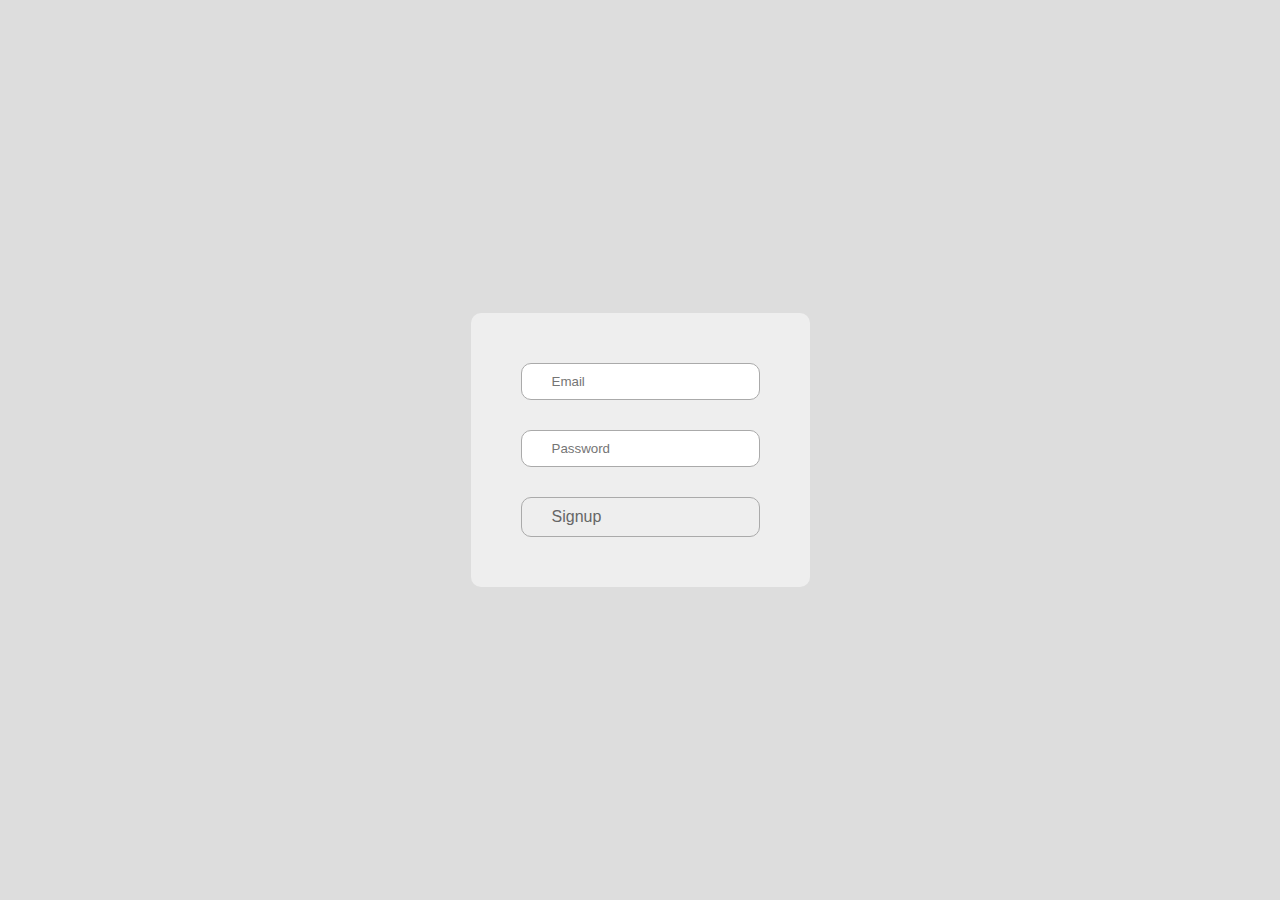
<file: index.html>
<!DOCTYPE html>
<html lang="en">

<head>
    <meta charset="UTF-8">
    <meta name="viewport" content="width=device-width, initial-scale=1.0">
    <title>Signup Page</title>
    <link rel="stylesheet" href="/css/signup.css">
</head>

<body>
    <div class="container">
        <input type="email" placeholder="Email" id="singemail">
        <input type="password" placeholder="Password" id="signpassword">
        <a id="signupbtn" href="login.html">Signup</a>

    </div>

    <script src="/js/signup.js"></script>
</body>

</html>
</file>
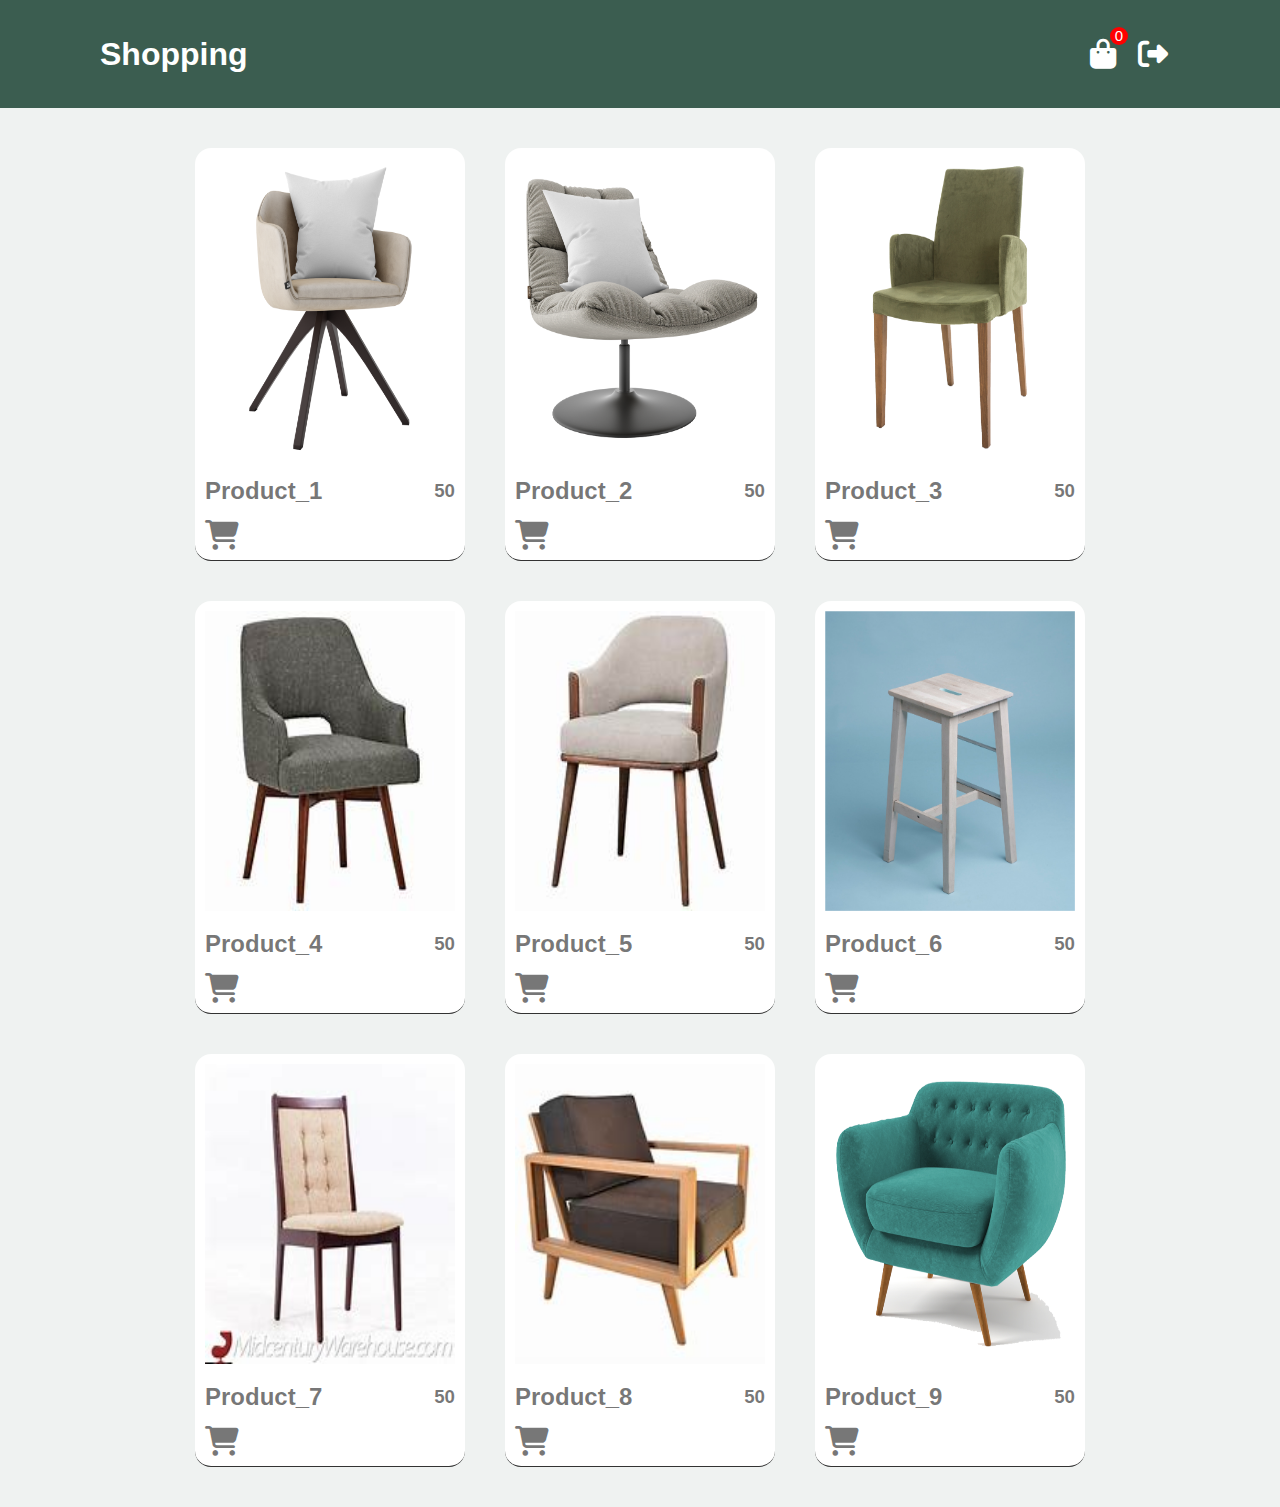
<file: home.html>
<!DOCTYPE html>
<html lang="en">

<head>
    <meta charset="UTF-8">
    <meta name="viewport" content="width=device-width, initial-scale=1.0">
    <title>Shopping Cart</title>
    <link rel="stylesheet" href="/css/home.css">
    <link rel="stylesheet" href="all.min.css">
</head>

<body>
    <header style="display: flex;
    align-items: center;
         justify-content: space-between;
          background-color: #3b5d50;
           color: #fff;
            padding: 15px 100px ;">
        <h1>Shopping</h1>
        <button>Delete All</button>
        <div style="display: flex;align-items: center; gap: 10px;">
            <div> <i class="fa-solid fa-bag-shopping"></i>
                <span></span>
            </div>
            <i class="fa-solid fa-right-from-bracket" id="logout"></i>
        </div>
    </header>
    <div>
        <div class="containerProducts">
            <div class="card">
                <img src="/imgs/product-1.png" alt="">
                <div>
                    <h2>Product_1</h2>
                    <h3>50</h3>
                </div>
                <i class="fa-solid fa-cart-shopping"></i>
            </div>
            <div class="card">
                <img src="/imgs/product-2.png" alt="">
                <div>
                    <h2>Product_2</h2>
                    <h3>50</h3>
                </div>
                <i class="fa-solid fa-cart-shopping"></i>
            </div>
            <div class="card">
                <img src="/imgs/product-3.png" alt="">
                <div>
                    <h2>Product_3</h2>
                    <h3>50</h3>
                </div>
                <i class="fa-solid fa-cart-shopping"></i>
            </div>
            <div class="card">
                <img src="/imgs/product-4.jpg" alt="">
                <div>
                    <h2>Product_4</h2>
                    <h3>50</h3>
                </div>
                <i class="fa-solid fa-cart-shopping"></i>
            </div>
            <div class="card">
                <img src="/imgs/product-5.jpg" alt="">
                <div>
                    <h2>Product_5</h2>
                    <h3>50</h3>
                </div>
                <i class="fa-solid fa-cart-shopping"></i>
            </div>
            <div class="card">
                <img src="/imgs/img-grid-3.jpg" alt="">
                <div>
                    <h2>Product_6</h2>
                    <h3>50</h3>
                </div>
                <i class="fa-solid fa-cart-shopping"></i>
            </div>
            <div class="card">
                <img src="/imgs/normal.jpg" alt="">
                <div>
                    <h2>Product_7</h2>
                    <h3>50</h3>
                </div>
                <i class="fa-solid fa-cart-shopping"></i>
            </div>
            <div class="card">
                <img src="/imgs/twist-chair.jpg" alt="">
                <div>
                    <h2>Product_8</h2>
                    <h3>50</h3>
                </div>
                <i class="fa-solid fa-cart-shopping"></i>
            </div>
            <div class="card">
                <img src="/imgs/sofa.png" alt="">
                <div>
                    <h2>Product_9</h2>
                    <h3>50</h3>
                </div>
                <i class="fa-solid fa-cart-shopping"></i>
            </div>
        </div>
        <div class="containerCart"></div>
    </div>
    <script src="/js/home.js"></script>
</body>

</html>
</file>
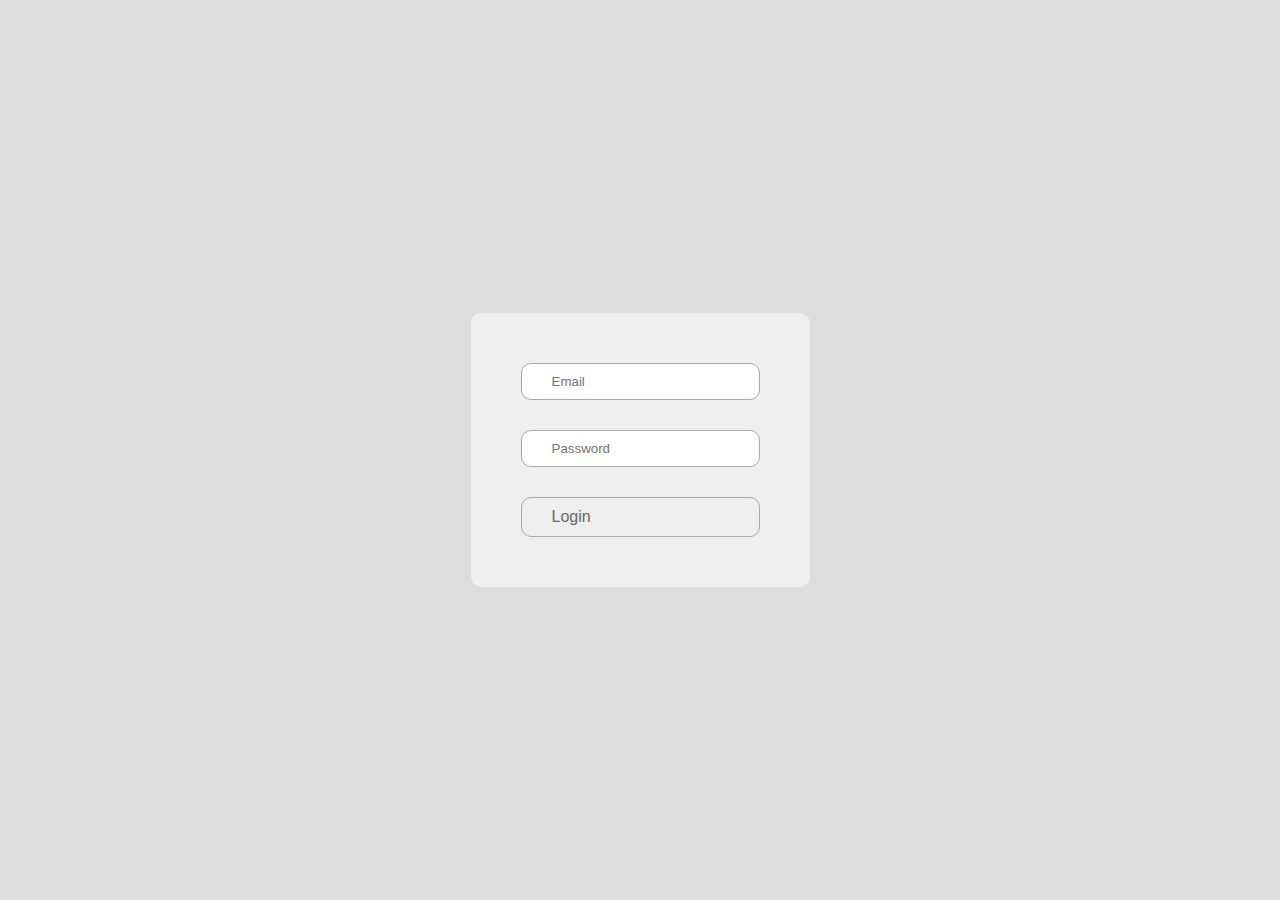
<file: login.html>
<!DOCTYPE html>
<html lang="en">

<head>
    <meta charset="UTF-8">
    <meta name="viewport" content="width=device-width, initial-scale=1.0">
    <title>Login Page</title>
    <link rel="stylesheet" href="/css/login.css">
</head>

<body>
    <div class="container">
        <input type="email" placeholder="Email" id="loginemail">
        <input type="password" placeholder="Password" id="loginpassword">
        <a  id="loginbtn">Login</a>

    </div>

    <script src="/js/login.js"></script>
</body>

</html>
</file>
<file: css/signup.css>
* {
    padding: 0;
    margin: 0;
    box-sizing: border-box;
    font-family: Arial, Helvetica, sans-serif;
}

/* ==================== */

body {
    background-color: #ddd;
    height: 100vh;
    display: flex;
    align-items: center;
    justify-content: center;
}

.container {
    display: flex;
    flex-direction: column;
    padding: 50px;
    background-color: #eee;
    gap: 30px;
    border-radius: 10px;

}

input,
a {
    padding: 10px 30px;
    border: 1px solid #aaa;
    outline: none;
    border-radius: 10px;
    cursor: pointer;
    text-decoration: none;
    color: #666;
}
</file>
<file: css/home.css>
* {
    padding: 0;
    margin: 0;
    box-sizing: border-box;
    font-family: Arial, Helvetica, sans-serif;
    text-transform: capitalize;
}

body {

    background-color: #eff2f1;
}

img {
    width: 250px;
    height: 300px;
}

body>div {
    display: flex;
    align-items: center;
    justify-content: center;
}

.containerProducts {
    padding: 40px 0px;
    grid-gap: 40px;
    display: grid;
    grid-template-columns: repeat(3, auto);
}

.card {
    padding: 10px;
    border-bottom: 1px solid #333;
    border-radius: 16px;
    background-color: #fff;
    width: fit-content;
    color: rgba(0, 0, 0, 0.54);
}

.card div {
    display: flex;
    justify-content: space-between;
    align-items: center;
    margin: 15px 0px;
}

i {
    font-size: 30px;
    cursor: pointer;
}

header div {
    position: relative;
    padding: 12px;
    cursor: pointer;
}

header div span {
    background-color: red;
    font-size: 15px;
    position: absolute;
    top: 0;
    right: 0;
    width: 18px;
    height: 18px;
    border-radius: 50%;
    text-align: center;
    color: #fff;
}

.containerCart {
    display: none;
}
header button {
    background-color: red ;
    color: #fff ;
    border: none ;
    outline: none;
    padding: 10px;
    border-radius: 8px;
    display: none;
}

@media (max-width : 767px) {
    .containerProducts {
        padding: 20px 0px;

        grid-gap: 20px;

        grid-template-columns: repeat(1, auto);

    }
    header {
        padding: 8px 20px !important;
    }
    .containerCart {
        grid-template-columns: repeat(1 , auto) !important ;
        grid-gap: 20px !important;
    }
}
</file>
<file: css/login.css>
* {
    padding: 0;
    margin: 0;
    box-sizing: border-box;
    font-family: Arial, Helvetica, sans-serif;
}

/* ==================== */

body {
    background-color: #ddd;
    height: 100vh;
    display: flex;
    align-items: center;
    justify-content: center;
}

.container {
    display: flex;
    flex-direction: column;
    padding: 50px;
    background-color: #eee;
    gap: 30px;
    border-radius: 10px;

}

input,
a {
    padding: 10px 30px;
    border: 1px solid #aaa;
    outline: none;
    border-radius: 10px;
    cursor: pointer;
    text-decoration: none;
    color: #666;
}
</file>
